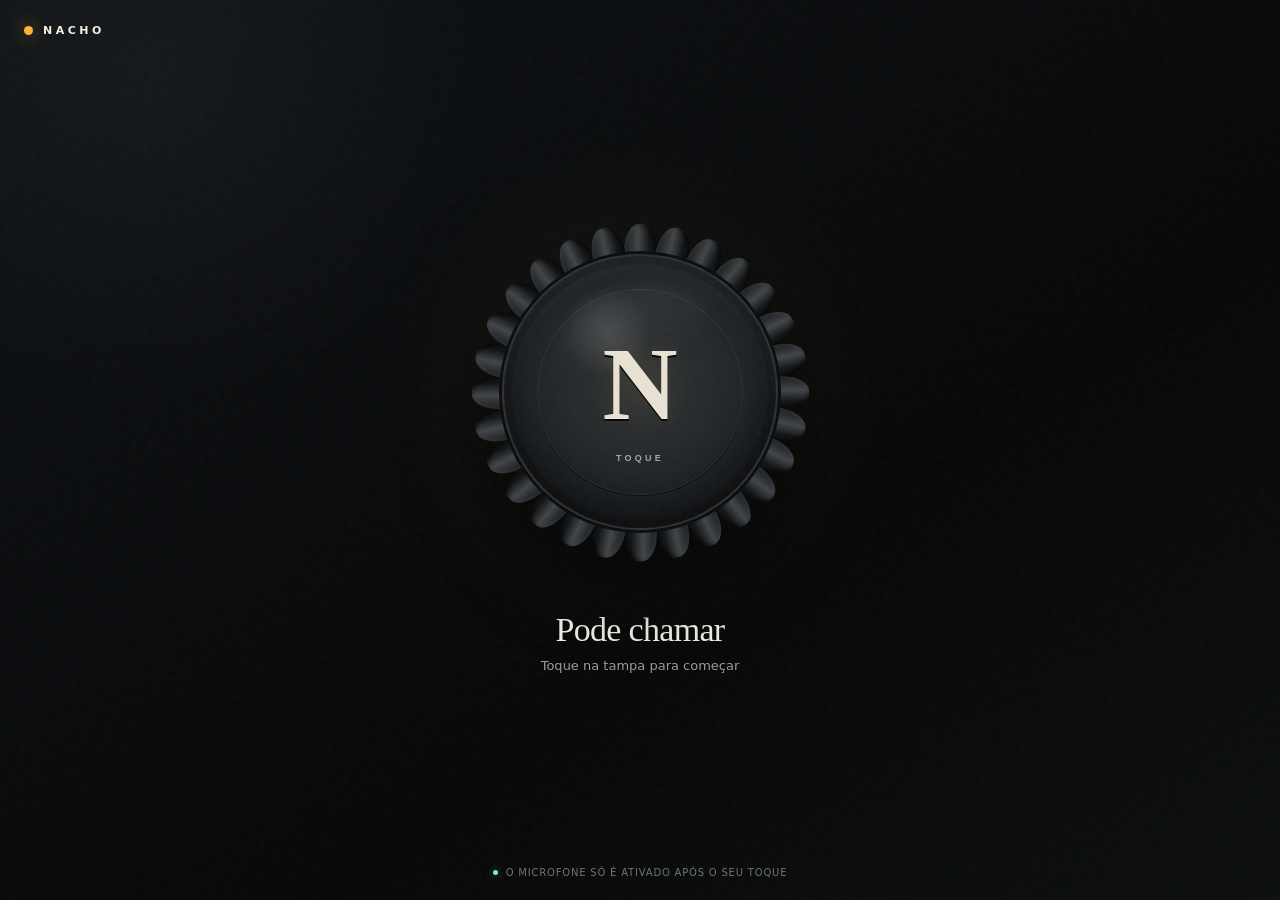
<file: templates/nacho.html>
<!doctype html>
<html lang="pt-BR">
<head>
  <meta charset="utf-8">
  <meta name="viewport" content="width=device-width, initial-scale=1, viewport-fit=cover">
  <meta name="theme-color" content="#080a0c">
  <title>Nacho</title>
  <link rel="icon" href="data:image/svg+xml,%3Csvg xmlns='http://www.w3.org/2000/svg' viewBox='0 0 64 64'%3E%3Ccircle cx='32' cy='32' r='29' fill='%2315181a' stroke='%23ffb238' stroke-width='3'/%3E%3Ctext x='32' y='43' text-anchor='middle' font-size='34' fill='%23f3eee4'%3EN%3C/text%3E%3C/svg%3E">
  <link rel="stylesheet" href="/static/nacho.css?v=20260713-5">
</head>
<body>
  <main class="stage" data-state="idle">
    <div class="grain" aria-hidden="true"></div>
    <header class="brand" aria-label="Nacho, assistente do Sentinela">
      <span class="brand-mark"></span>
      <span>NACHO</span>
    </header>

    <section class="interaction" aria-live="polite">
      <div class="sound-field" aria-hidden="true">
        <span></span><span></span><span></span><span></span>
      </div>

      <button class="bottle-cap" id="talkButton" type="button"
              aria-label="Começar interação com Nacho" aria-pressed="false">
        <span class="cap-teeth" aria-hidden="true"></span>
        <span class="cap-face">
          <span class="cap-shine" aria-hidden="true"></span>
          <span class="cap-word">N</span>
          <span class="cap-action">TOQUE</span>
        </span>
      </button>

      <div class="status">
        <p class="status-title" id="statusTitle">Pode chamar</p>
        <p class="status-detail" id="statusDetail">Toque na tampa para começar</p>
      </div>
    </section>

    <footer>
      <span class="privacy-dot"></span>
      O microfone só é ativado após o seu toque
    </footer>
  </main>
  <script src="/static/nacho.js?v=20260713-5"></script>
</body>
</html>
</file>
<file: static/nacho.css>
:root {
  color-scheme: dark;
  --ink: #080a0c;
  --paper: #f3eee4;
  --muted: #999c9c;
  --amber: #ffb238;
  --orange: #ff6828;
  --mint: #77f2bc;
  --level: 0;
}

* { box-sizing: border-box; }
html, body { margin: 0; min-height: 100%; background: var(--ink); }
body {
  min-height: 100dvh;
  overflow: hidden;
  font-family: Inter, ui-sans-serif, system-ui, -apple-system, BlinkMacSystemFont, "Segoe UI", sans-serif;
  color: var(--paper);
}

.stage {
  position: relative;
  isolation: isolate;
  min-height: 100dvh;
  display: grid;
  grid-template-rows: auto 1fr auto;
  padding: max(24px, env(safe-area-inset-top)) max(24px, env(safe-area-inset-right))
           max(22px, env(safe-area-inset-bottom)) max(24px, env(safe-area-inset-left));
  background:
    radial-gradient(circle at 50% 44%, rgba(255, 178, 56, .08), transparent 31%),
    radial-gradient(circle at 12% 8%, rgba(255,255,255,.035), transparent 24%),
    linear-gradient(145deg, #0e1114 0%, #060708 62%, #0c0e0f 100%);
}
.stage::before {
  content: ""; position: absolute; inset: 0; z-index: -2; opacity: .26;
  background-image: linear-gradient(rgba(255,255,255,.025) 1px, transparent 1px),
                    linear-gradient(90deg, rgba(255,255,255,.025) 1px, transparent 1px);
  background-size: 48px 48px;
  mask-image: radial-gradient(circle at center, #000, transparent 76%);
}
.grain {
  position: absolute; inset: 0; z-index: 10; pointer-events: none; opacity: .035;
  background-image: url("data:image/svg+xml,%3Csvg viewBox='0 0 180 180' xmlns='http://www.w3.org/2000/svg'%3E%3Cfilter id='n'%3E%3CfeTurbulence type='fractalNoise' baseFrequency='.9' numOctaves='3' stitchTiles='stitch'/%3E%3C/filter%3E%3Crect width='100%25' height='100%25' filter='url(%23n)' opacity='.8'/%3E%3C/svg%3E");
}

.brand { display: flex; align-items: center; gap: 10px; letter-spacing: .32em; font-size: 11px; font-weight: 750; }
.brand-mark { width: 9px; height: 9px; border-radius: 50%; background: var(--amber); box-shadow: 0 0 18px rgba(255,178,56,.6); }
.interaction { align-self: center; justify-self: center; display: grid; justify-items: center; position: relative; }

.bottle-cap {
  position: relative; width: clamp(210px, 42vw, 330px); aspect-ratio: 1;
  padding: 0; border: 0; border-radius: 50%; color: inherit; background: transparent;
  cursor: pointer; -webkit-tap-highlight-color: transparent; touch-action: manipulation;
  filter: drop-shadow(0 34px 34px rgba(0,0,0,.62));
  transition: transform .22s cubic-bezier(.2,.8,.2,1), filter .3s ease;
}
.bottle-cap:hover { transform: translateY(-4px) scale(1.015); }
.bottle-cap:active { transform: translateY(2px) scale(.97); }
.bottle-cap:focus-visible { outline: 2px solid var(--amber); outline-offset: 16px; }
.cap-teeth { position: absolute; inset: 0; animation: slow-turn 40s linear infinite; }
.cap-teeth i {
  position: absolute; left: 45%; top: -1%; width: 10%; height: 18%;
  border-radius: 45% 45% 30% 30%; transform-origin: 50% 284%;
  background: linear-gradient(90deg, #171a1c 0%, #414548 42%, #121416 78%);
  box-shadow: inset 2px 0 3px rgba(255,255,255,.08), inset -3px 0 4px rgba(0,0,0,.7);
}
.cap-face {
  position: absolute; inset: 8.2%; display: grid; place-items: center; border-radius: 50%;
  overflow: hidden;
  background:
    radial-gradient(circle at 38% 28%, rgba(255,255,255,.13), transparent 17%),
    radial-gradient(circle at 50% 46%, #303436 0%, #202326 56%, #121416 100%);
  border: 2px solid rgba(255,255,255,.08);
  box-shadow: inset 0 0 0 8px rgba(0,0,0,.18), inset 0 -22px 40px rgba(0,0,0,.48),
              inset 0 10px 18px rgba(255,255,255,.06), 0 0 0 3px #0b0c0d;
}
.cap-face::before {
  content: ""; position: absolute; inset: 12%; border-radius: 50%;
  border: 1px solid rgba(255,255,255,.07); box-shadow: 0 1px rgba(0,0,0,.7);
}
.cap-shine { position: absolute; width: 56%; height: 28%; top: 12%; left: 19%; border-radius: 50%; transform: rotate(-15deg); background: linear-gradient(rgba(255,255,255,.055), transparent); filter: blur(8px); }
.cap-word { position: relative; margin-top: -18px; font-family: Georgia, serif; font-size: clamp(62px, 13vw, 104px); font-weight: 700; color: #e8e1d4; text-shadow: 0 2px #050505, 0 0 28px rgba(255,178,56,.12); }
.cap-action { position: absolute; bottom: 24%; font-size: 9px; font-weight: 750; letter-spacing: .36em; color: #a7a49e; }

.sound-field { position: absolute; width: min(76vw, 560px); aspect-ratio: 1; top: 50%; left: 50%; transform: translate(-50%,-50%); z-index: -1; pointer-events: none; }
.sound-field span { position: absolute; inset: 20%; border: 1px solid rgba(255,178,56,.0); border-radius: 50%; }
.sound-field span:nth-child(2) { inset: 12%; animation-delay: -.55s; }
.sound-field span:nth-child(3) { inset: 4%; animation-delay: -1.1s; }
.sound-field span:nth-child(4) { inset: -4%; animation-delay: -1.65s; }

.status { margin-top: clamp(38px, 6vh, 64px); text-align: center; min-height: 66px; }
.status p { margin: 0; }
.status-title { font-family: Georgia, serif; font-size: clamp(25px, 5vw, 34px); letter-spacing: -.02em; }
.status-detail { margin-top: 9px !important; color: var(--muted); font-size: 13px; }
footer { display: flex; justify-content: center; align-items: center; gap: 8px; color: #6f7373; font-size: 10px; letter-spacing: .08em; text-transform: uppercase; }
.privacy-dot { width: 5px; height: 5px; border-radius: 50%; background: var(--mint); box-shadow: 0 0 8px rgba(119,242,188,.5); }

/* Estados compartilhados pelo microfone e, futuramente, pela Realtime API. */
.stage[data-state="listening"] .cap-face { box-shadow: inset 0 0 0 8px rgba(0,0,0,.18), inset 0 -22px 40px rgba(0,0,0,.4), 0 0 calc(32px + var(--level) * 52px) rgba(255,178,56,calc(.28 + var(--level) * .45)); }
.stage[data-state="listening"] .cap-word { color: #fff4df; }
.stage[data-state="listening"] .cap-action { color: var(--amber); }
.stage[data-state="listening"] .bottle-cap { transform: scale(calc(1 + var(--level) * .035)); }
.stage[data-state="listening"] .sound-field span { border-color: rgba(255,178,56,.18); animation: listen-wave 2.2s ease-out infinite; }
.stage[data-state="thinking"] .cap-teeth { animation-duration: 2.4s; }
.stage[data-state="thinking"] .cap-face { animation: think-glow 1.15s ease-in-out infinite alternate; }
.stage[data-state="speaking"] .sound-field span { border-color: rgba(119,242,188,.2); animation: speak-wave 1.4s ease-out infinite; }
.stage[data-state="speaking"] .cap-face { box-shadow: inset 0 0 0 8px rgba(0,0,0,.18), inset 0 -22px 40px rgba(0,0,0,.4), 0 0 54px rgba(119,242,188,.28); }
.stage[data-state="speaking"] .cap-action { color: var(--mint); }
.stage[data-state="error"] .cap-action { color: #ff6b62; }

@keyframes slow-turn { to { transform: rotate(360deg); } }
@keyframes listen-wave { 0% { transform: scale(.74); opacity: .8; } 100% { transform: scale(1.16); opacity: 0; } }
@keyframes speak-wave { 0% { transform: scale(.76); opacity: .85; } 100% { transform: scale(1.12); opacity: 0; } }
@keyframes think-glow { from { filter: brightness(.9); } to { filter: brightness(1.3); } }

@media (max-height: 620px) {
  .bottle-cap { width: 190px; }
  .status { margin-top: 28px; }
}
@media (prefers-reduced-motion: reduce) {
  *, *::before, *::after { animation-duration: .01ms !important; animation-iteration-count: 1 !important; transition-duration: .01ms !important; }
}
</file>
